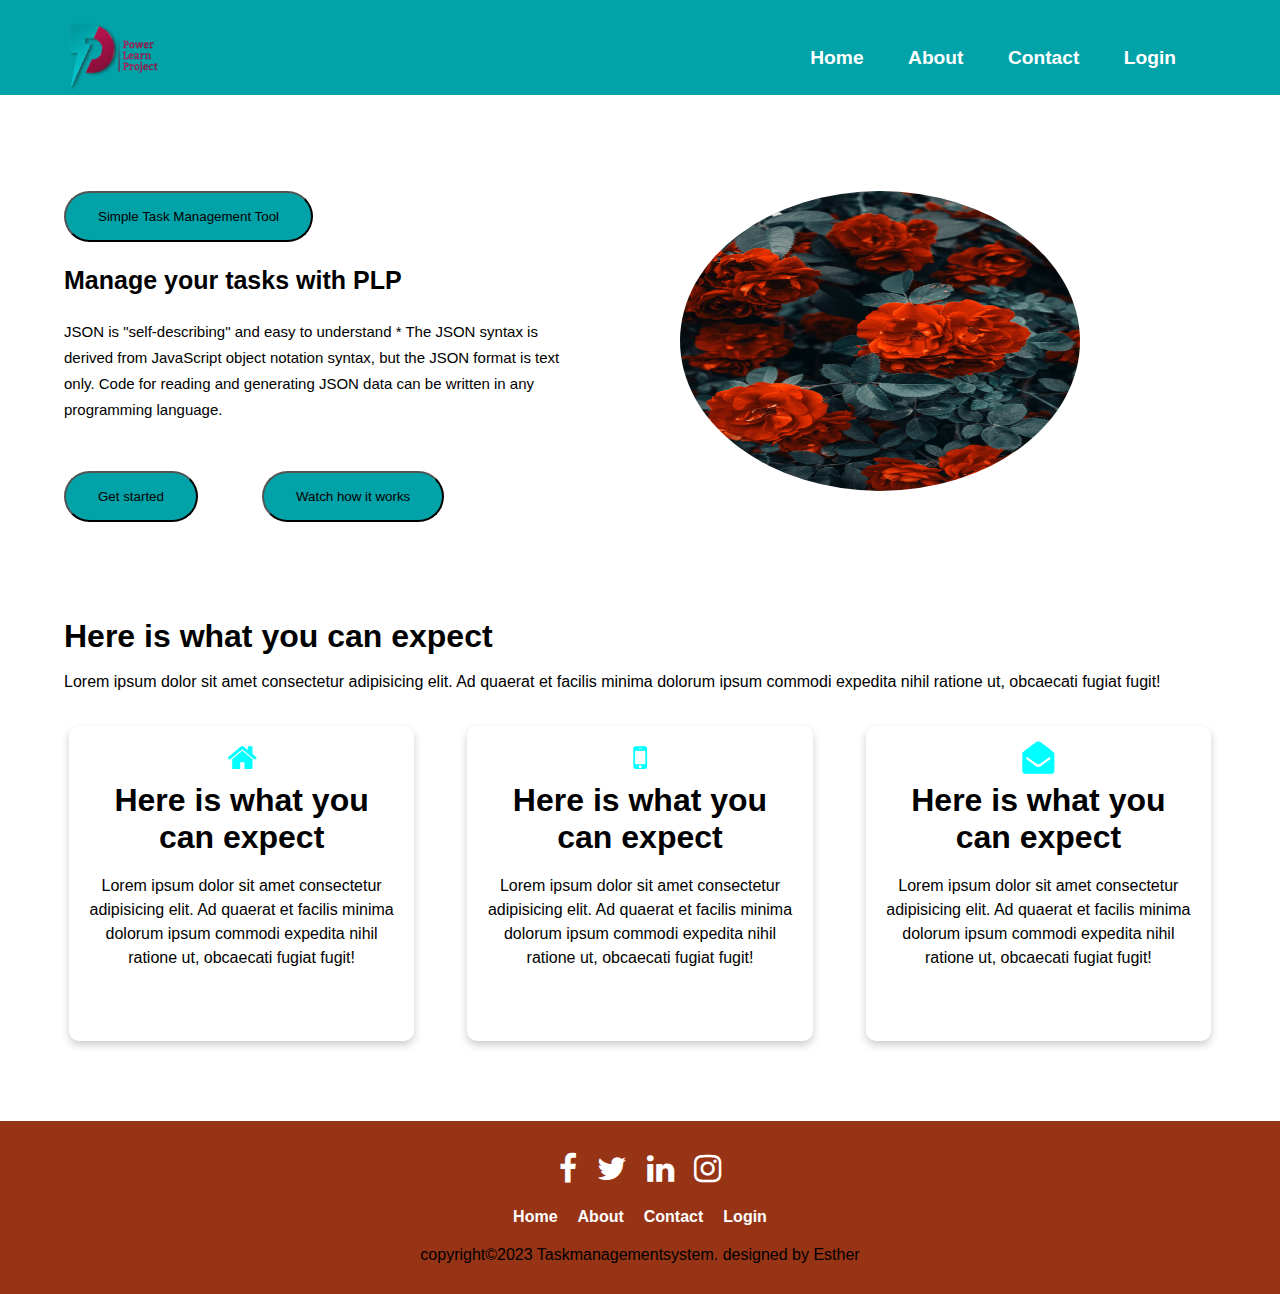
<file: index.html>
<!DOCTYPE html>
<html lang="en">
<head>
    <meta charset="UTF-8">
    <meta http-equiv="X-UA-Compatible" content="IE=edge">
    <meta name="viewport" content="width=device-width, initial-scale=1.0">
    <title>T M S</title>
    <link rel="stylesheet" href="./index.css">
    <link rel="stylesheet" href="./footer.css">
    <link rel="stylesheet" href="https://cdnjs.cloudflare.com/ajax/libs/font-awesome/4.7.0/css/font-awesome.min.css">
    <script src="/index.js" type="module" defer></script>
</head>
<body>
    <header>
        <nav class="nav">
          <a href="/index.html">
            <img style="width: 100px; height: 70px;" src="images/plp-logo.png" alt="">
          </a>
          
          <div class="hamburger">
            <span class="line"></span>
            <span class="line"></span>
            <span class="line"></span>
          </div>
  
          <div class="nav__link hide">
            <a href="index.html">Home</a>
            <a href="/about.html">About</a>
            <a href="/contact.html">Contact</a>
            <a href="register.html">Login</a>
          </div>
        </nav>
      </header>
    <section>
        <div class="sect">
            <div class="prt1">
                <button>Simple Task Management Tool</button>
                <h2>Manage your tasks with PLP</h2>
                <p> JSON is "self-describing" and easy to understand
                    * The JSON syntax is derived from JavaScript object notation syntax, but the JSON format is text only. Code for reading and generating JSON data can be written in any programming language.</p>
                    <div class="prt11">
                        <a href="/register.html"><button class="prt11-1">Get started</button></a>
                        <a href=""><button class="prt11-1">Watch how it works</button></a>
                    </div>
            </div>
            <div class="prt2">
                <img src="/images/pexels-artem-saranin-1187079.jpg" alt="image">
            </div>
        </div>

        <div class="contes">
          <div class="head">
            <h1>Here is what you can expect</h1> <br>
            <p>Lorem ipsum dolor sit amet consectetur adipisicing elit. Ad quaerat et facilis minima dolorum ipsum commodi expedita nihil ratione ut, obcaecati fugiat fugit!</p>
          </div>
          <section class="cards">
            <div class="card">
              <i class="fa fa-home"></i>
              <h1>Here is what you can expect</h1> <br>
                <p>Lorem ipsum dolor sit amet consectetur adipisicing elit. Ad quaerat et facilis minima dolorum ipsum commodi expedita nihil ratione ut, obcaecati fugiat fugit!</p>
            </div>

            <div class="card">
              <i class="fa fa-mobile"></i>
              <h1>Here is what you can expect</h1> <br>
                <p>Lorem ipsum dolor sit amet consectetur adipisicing elit. Ad quaerat et facilis minima dolorum ipsum commodi expedita nihil ratione ut, obcaecati fugiat fugit!</p>
            </div>

            <div class="card">
              <i class="fa fa-envelope-open"></i>
              <h1>Here is what you can expect</h1> <br>
                <p>Lorem ipsum dolor sit amet consectetur adipisicing elit. Ad quaerat et facilis minima dolorum ipsum commodi expedita nihil ratione ut, obcaecati fugiat fugit!</p>
            </div>

          </section>
        </div>
    </section>
    <footer class="footer">
      <ul class="socials">
        <li class="list">
          <a class="icons" href="#">
            <i class="fa fa-facebook"></i>
          </a>
        </li>
        <li class="list" >
          <a class="icons" href="#">
            <i class="fa fa-twitter"></i>
          </a>
        </li>
        <li class="list">
          <a class="icons" href="#">
            <i class="fa fa-linkedin"></i>
          </a>
        </li>
        <li class="list">
          <a class="icons" href="#">
            <i class="fa fa-instagram"></i>
          </a>
        </li>
        
      </ul>

      <!-- links -->
      <ul class="links">
        <li class="menu">
          <a class="tag" href="/index.html">Home</a>
        </li>
        <li class="menu">
          <a class="tag" href="/about.html">About</a>
        </li>
        <li class="menu">
          <a class="tag" href="/contact.html">Contact</a>
        </li>
        <li class="menu">
          <a class="tag" href="/register.html">Login</a>
        </li>
      </ul>

      <div class="footer-bottom">
        <p>copyright&copy;2023 Taskmanagementsystem. designed by <span>Esther</span> </p>
      </div>
    </footer>
  
</body>
</html>
</file>
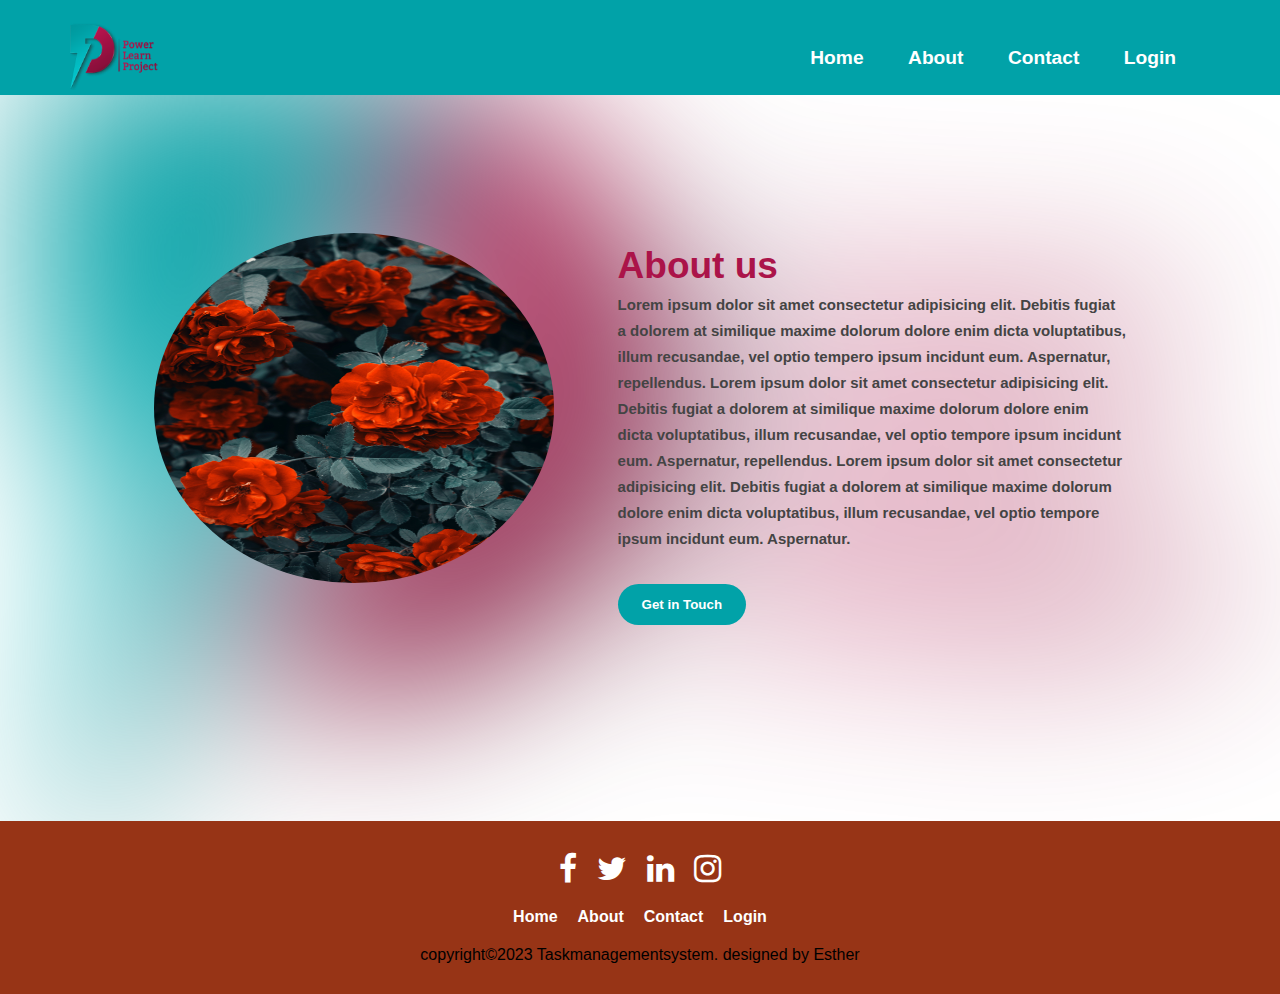
<file: about.html>
<!DOCTYPE html>
<html lang="en">
<head>
    <meta charset="UTF-8">
    <meta http-equiv="X-UA-Compatible" content="IE=edge">
    <meta name="viewport" content="width=device-width, initial-scale=1.0">
    <title>T M S</title>
    <link rel="stylesheet" href="./index.css">
    <link rel="stylesheet" href="./footer.css">
    <link rel="stylesheet" href="./about.css">
    <link rel="stylesheet" href="https://cdnjs.cloudflare.com/ajax/libs/font-awesome/4.7.0/css/font-awesome.min.css">
</head>
<body>
    <header>
        <nav class="nav">
          <a href="/index.html">
            <img style="width: 100px; height: 70px;" src="images/plp-logo.png" alt="">
          </a>
          
          <div class="hamburger">
            <span class="line"></span>
            <span class="line"></span>
            <span class="line"></span>
          </div>
  
          <div class="nav__link hide">
            <a href="index.html">Home</a>
            <a href="/about.html">About</a>
            <a href="/contact.html">Contact</a>
            <a href="register.html">Login</a>
          </div>
        </nav>
      </header>

      <div class="main-content">
        <div class="main-left">
            <img width="400px" height="350px" src="/images/pexels-artem-saranin-1187079.jpg" alt="photo">


        </div>

        <div class="main-right">
            <h1>About us</h1>
            <p>Lorem ipsum dolor sit amet consectetur adipisicing elit. Debitis fugiat a dolorem at similique maxime dolorum dolore enim dicta voluptatibus, illum recusandae, vel optio tempero ipsum incidunt eum. Aspernatur, repellendus. Lorem ipsum dolor sit amet consectetur adipisicing elit. Debitis fugiat a dolorem at similique maxime dolorum dolore enim dicta voluptatibus, illum recusandae, vel optio tempore ipsum incidunt eum. Aspernatur, repellendus. Lorem ipsum dolor sit amet consectetur adipisicing elit. Debitis fugiat a dolorem at similique maxime dolorum dolore enim dicta voluptatibus, illum recusandae, vel optio tempore ipsum incidunt eum. Aspernatur.</p>
            <a href="/contact.html"><button id="but">Get in Touch</button></a>
        </div>
      </div>

      <footer class="footer">
        <ul class="socials">
          <li class="list">
            <a class="icons" href="#">
              <i class="fa fa-facebook"></i>
            </a>
          </li>
          <li class="list" >
            <a class="icons" href="#">
              <i class="fa fa-twitter"></i>
            </a>
          </li>
          <li class="list">
            <a class="icons" href="#">
              <i class="fa fa-linkedin"></i>
            </a>
          </li>
          <li class="list">
            <a class="icons" href="#">
              <i class="fa fa-instagram"></i>
            </a>
          </li>
          
        </ul>
  
        <!-- links -->
        <ul class="links">
          <li class="menu">
            <a class="tag" href="/index.html">Home</a>
          </li>
          <li class="menu">
            <a class="tag" href="/about.html">About</a>
          </li>
          <li class="menu">
            <a class="tag" href="/contact.html">Contact</a>
          </li>
          <li class="menu">
            <a class="tag" href="/register.html">Login</a>
          </li>
        </ul>
  
        <div class="footer-bottom">
          <p>copyright&copy;2023 Taskmanagementsystem. designed by <span>Esther</span> </p>
        </div>
      </footer>
</body>
</html>
</file>
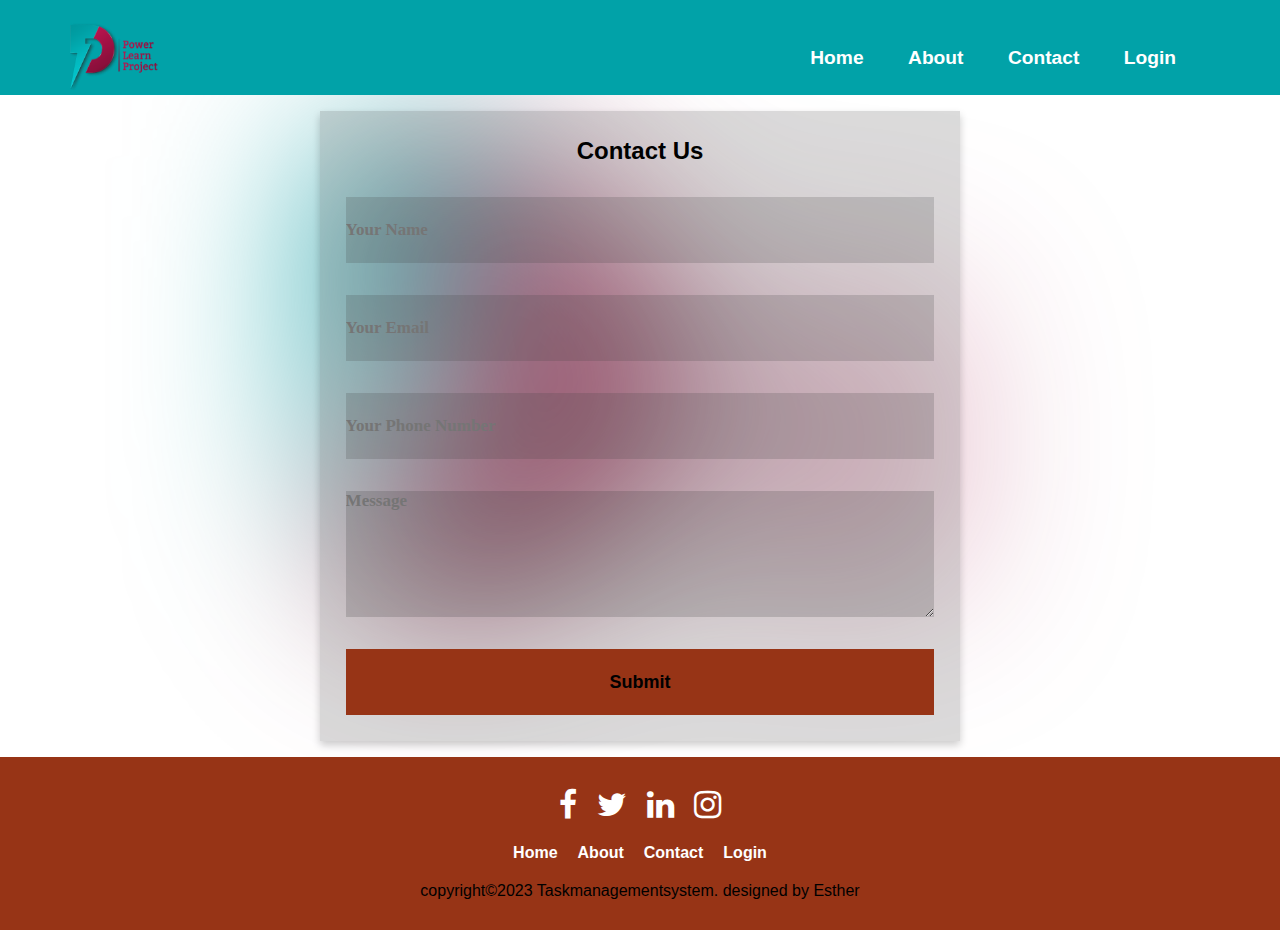
<file: contact.html>
<!DOCTYPE html>
<html lang="en">
<head>
    <meta charset="UTF-8">
    <meta http-equiv="X-UA-Compatible" content="IE=edge">
    <meta name="viewport" content="width=device-width, initial-scale=1.0">
    <title>T M S</title>
    <link rel="stylesheet" href="./index.css">
    <link rel="stylesheet" href="./footer.css">
    <link rel="stylesheet" href="./contact.css">
    <link rel="stylesheet" href="https://cdnjs.cloudflare.com/ajax/libs/font-awesome/4.7.0/css/font-awesome.min.css">
</head>
<body>
    <header>
        <nav class="nav">
          <a href="/index.html">
            <img style="width: 100px; height: 70px;" src="images/plp-logo.png" alt="">
          </a>
          
          <div class="hamburger">
            <span class="line"></span>
            <span class="line"></span>
            <span class="line"></span>
          </div>
  
          <div class="nav__link hide">
            <a href="index.html">Home</a>
            <a href="/about.html">About</a>
            <a href="/contact.html">Contact</a>
            <a href="register.html">Login</a>
          </div>
        </nav>
      </header>

      <div class="contacts">
        <h2>Contact Us</h2>
        <input id="name" type="text" placeholder="Your Name">
        <input id="mail" type="email" placeholder="Your Email">
        <input id="phone" type="telephone" placeholder="Your Phone Number">
        <textarea id="send" cols="70" placeholder="Message"></textarea>
        <button id="submit">Submit</button>
      </div>


      <footer class="footer">
        <ul class="socials">
          <li class="list">
            <a class="icons" href="#">
              <i class="fa fa-facebook"></i>
            </a>
          </li>
          <li class="list" >
            <a class="icons" href="#">
              <i class="fa fa-twitter"></i>
            </a>
          </li>
          <li class="list">
            <a class="icons" href="#">
              <i class="fa fa-linkedin"></i>
            </a>
          </li>
          <li class="list">
            <a class="icons" href="#">
              <i class="fa fa-instagram"></i>
            </a>
          </li>
          
        </ul>
  
        <!-- links -->
        <ul class="links">
          <li class="menu">
            <a class="tag" href="/index.html">Home</a>
          </li>
          <li class="menu">
            <a class="tag" href="/about.html">About</a>
          </li>
          <li class="menu">
            <a class="tag" href="/contact.html">Contact</a>
          </li>
          <li class="menu">
            <a class="tag" href="/register.html">Login</a>
          </li>
        </ul>
  
        <div class="footer-bottom">
          <p>copyright&copy;2023 Taskmanagementsystem. designed by <span>Esther</span> </p>
        </div>
      </footer>
      </body>
</html>
</file>
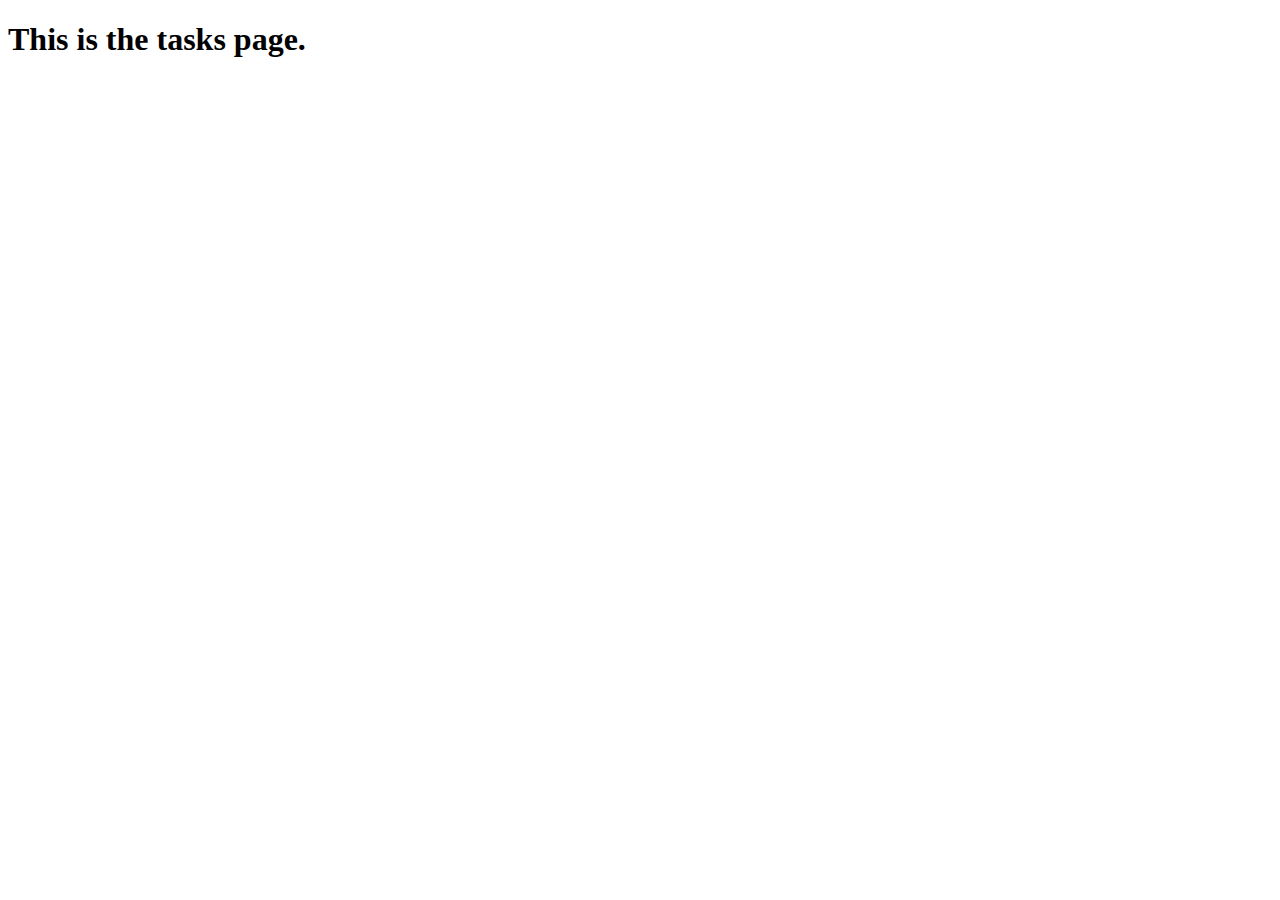
<file: tasks.html>
<!DOCTYPE html>
<html lang="en">
<head>
    <meta charset="UTF-8">
    <meta http-equiv="X-UA-Compatible" content="IE=edge">
    <meta name="viewport" content="width=device-width, initial-scale=1.0">
    <title>Tasks</title>
</head>
<body>
    <h1>This is the tasks page.</h1>
</body>
</html>
</file>
<file: index.css>
* {
    box-sizing: border-box;
    margin: 0;
    padding: 0;
  }
  
  body {
    font-family: sans-serif;
  }
  
  header {
    background-color: #01a2a8;
    
    /* padding: 1rem 2rem; */
  }
  a {
    text-decoration: none;
    color: white;
    font-size: 1.2rem;
    font-weight: bold;
    /* text-transform: uppercase; */
  }
  
  /* nav styles */
  
  .nav {
    width: 90%;
    margin: auto;
    display: flex;
    justify-content: space-between;
    align-items: center;
    padding-top: 20px;
   
  }
  
  .hamburger {
    padding-right: 20px;
    cursor: pointer;
    
  }
  
  .hamburger .line {
    display: block;
    width: 40px;
    height: 5px;
    margin-bottom: 10px;
    background-color: white;
  }
  
  .nav__link {
    position: fixed;
    width: 100%;
    top: 5.5rem;
    background-color: #01a2a8;
  }
  
  .nav__link a {
    display: block;
    text-align: center;
    padding: 10px 0;
  }
  
  .nav__link a:hover {
    color: #0c2344;
  }
  
  .hide {
    display: none;
  }
  
  
.sect{
    margin-top: 6rem;
    margin-left: 4rem;
    justify-content: space-between;
    display: flex;
    
    gap: 6rem;
}
.prt1{
    
    align-items: center;
    
    justify-content: space-between;
    gap: 2rem;
    font-family: sans-serif;

}
.prt1 >button{
    background-color: #01a2a8;
    border-radius: 999px;
    padding: 1rem 2rem;
    margin-bottom: 1.5rem;

    
}
.prt1 >h2{
    margin-bottom: 1.5rem;
    font-size: 25px;
}
.prt1 >p{
    margin-bottom: 1rem;
    line-height: 26px;
    font-size: 15px;
    /* font-weight: bold; */
}
.prt2 >img{
    width: 400px;
    height: 300px;
    margin-right: 200px;    
    align-items: center;
    border-radius: 50%;

}
.prt11{
    
    
    display: flex;
    gap: 4rem;
}
.prt11 .prt11-1{
    background-color: #01a2a8;
    border-radius: 999px;
    padding: 1rem 2rem;
    cursor: pointer;
    margin-top: 2rem;
}
.prt11 .prt11-1:hover{
    background-color:black;
    color: white;
    
}
@media screen and (min-width: 600px){
    .nav__link{
        display: block;
        position: static;
        width: auto;
        margin-right: 20px;
        background: none;
    }
    .nav__link a{
        display: inline-block;
        padding: 15px 20px;
    }
    .hamburger{
        display: none;
    }
    
}
.head{
  margin: auto;
  margin-top: 2rem;
  /* padding: 4%; */
}
.head>h1{
  /* text-align: center; */
  margin-bottom: 1rem;
  margin: auto;
}
.head>p{
  /* margin-bottom: 1rem; */
  margin: auto;
}
.cards{
  justify-content: space-evenly;
 
  display: flex;
 
  /* height: fit-content; */
  margin-top: 3%;
  /* padding:5%; */
  gap: 3rem;
  flex-wrap: wrap;

}
.card{
  padding: 1rem;
  border-radius: 10px;
  box-shadow: 0 4px 8px 0 rgba(0, 0, 0, 0.2);
  /* width: auto; */
  width: 30%;
  height:35vh;
  /* margin-bottom: px;} */}
  .contes{
    justify-content: space-evenly;
    display: block;
    gap: 2rem;
    align-items: center;
    padding: 5%;
  }.card >p{
    text-align: center;
    line-height: 1.5rem;
    font-family: sans-serif;
  }
  .card > h1{
    text-align: center;
    font-weight: bold;
  }
  .card>.fa-home {
   justify-content: center;
   color: cyan;
   display: flex;
   margin-bottom: 0.5rem;
   font-size: 2rem;
  }
  .card>.fa-mobile{
    justify-content: center;
   color: cyan;
   display: flex;
   margin-bottom: 0.5rem;
   font-size: 2rem;
  }
  .card>.fa-envelope-open{
    justify-content: center;
    color: cyan;
    display: flex;
    margin-bottom: 0.5rem;
    font-size: 2rem;
  }


  .card:hover{
    opacity: 0.9;
    transition: 0.3s;
    background-color: #973416;
    color: white;
  }
</file>
<file: footer.css>
.footer{
    background-color: #973416;
    align-items: center;
    margin-top: 1rem;
    margin-bottom: 0px;
    display: flex;
    justify-content: center;
    /* gap: 2rem; */
    /* height: 10vw; */
    align-content: center;
    flex-direction: column;
    top: 100%;
    padding: 20px;
}
.socials {
    position: relative;
    align-items: center;
  
    align-content: center;
    display: flex;
    margin:10px 0;
  }  
   .list{
    list-style: none;
  } 
  .icons{
    font-size: 2em;
    margin:0 10px;
    color:#fff;
    transition:0.5s;
    display: inline-block;
  } 
  .icons:hover{
    transform: translateY(-10px);
    
  }
  /* sytling menu icons i.e home , about conatct and login */
  .links{
    position: relative;
    align-items: center;
  
    align-content: center;
    display: flex;
    margin:10px 0;

  } 
  .tag{
    font-size: 1em;
    margin:0 10px;
    color:#fff;
    transition:0.5s;
    text-decoration: none;
    display: flex;
    
  } 
  .tag:hover{
    color: #070707;
  }
  .menu{
    list-style: none;
  }
  .footer-bottom{
    text-align: center;
    padding: 10px 0;
    width:100vw;
  }
</file>
<file: about.css>
.main-content{
    justify-content: space-between;
    display: flex;
    gap: 4em;
   /* margin-top: 1rem; */
    align-items: center;
    align-content: center;    
    padding: 70px 12%;
    width: 100%;
    /* height: auto; */
    height: 70vh; 
    margin-bottom: 6rem;
}
.main-content::after {
    position: absolute;
    content: "";
    top: 0;
    left: 0;
    width: 100%;
    z-index: -1;
    filter: blur(90px);
    height: 100%;
    background: url(images/plp-logo.png) no-repeat center;
    background-size: cover;
}
.main-left >img{
    /* width: 50%;
    height: 80%;  */
    border-radius: 50%;
}
.main-right{
    width: 57%;
    margin-top: 50px;

}
.main-right >h1{
    color: #ab1449;
    font-size: 37px;
    margin-bottom: 5px;
}
.main-right>p{
    color: #444;
    line-height: 26px;
    font-size: 15px;
    font-weight: bold;
}
#but{
    background-color: #01a2a8;
    padding: 0.8rem 1.5rem;
    border-radius: 9999px;
    color: white;
    font-weight: 600;
    border: none;
    cursor: pointer;
    margin-top: 2rem;
}
#but:hover{
    background-color: black;
    color: white;
}
</file>
<file: contact.css>
.contacts{
    padding: 2%;
    margin: 1rem auto;
    width: 50vw;
    height: 70vh;
    display: flex;
    position: relative;
    flex-direction: column;
    justify-content: space-between;
    gap: 2rem;
    box-shadow: 0 4px 8px 0 rgba(0,0,0,0.2);
    background-color: rgba(77, 76, 76, 0.2);
}
.contacts::after {
    position: absolute;
    content: "";
    top: 0;
    left: 0;
    width: 100%;
    z-index: -1;
    filter: blur(90px);
    height: 100%;
    background: url(images/plp-logo.png) no-repeat center;
    background-size: cover;
}
h2{
    text-align: center;
    
}
input{
    height: 300vh;
    width: 100%;
    background-color:rgba(65, 63, 63, 0.2) ;
    border: none;
    font-family: 'Times New Roman';
    font-weight: bold;
    font-size: 17px;
}
input:hover{
    background-color: gray;
}
textarea{
    width: 100%;
    height: 400vw;
    border: none;
    font-size: 17px;
    font-family: 'Times New Roman';
    font-weight: bold;
    background-color:rgba(56, 55, 55, 0.2);
}
textarea:hover{
    background-color: grey;
}
button{
    background-color: #973416;
    font-size: 18px;
    font-weight: bold;
    border: none;
    height: 300vh;
}
</file>
